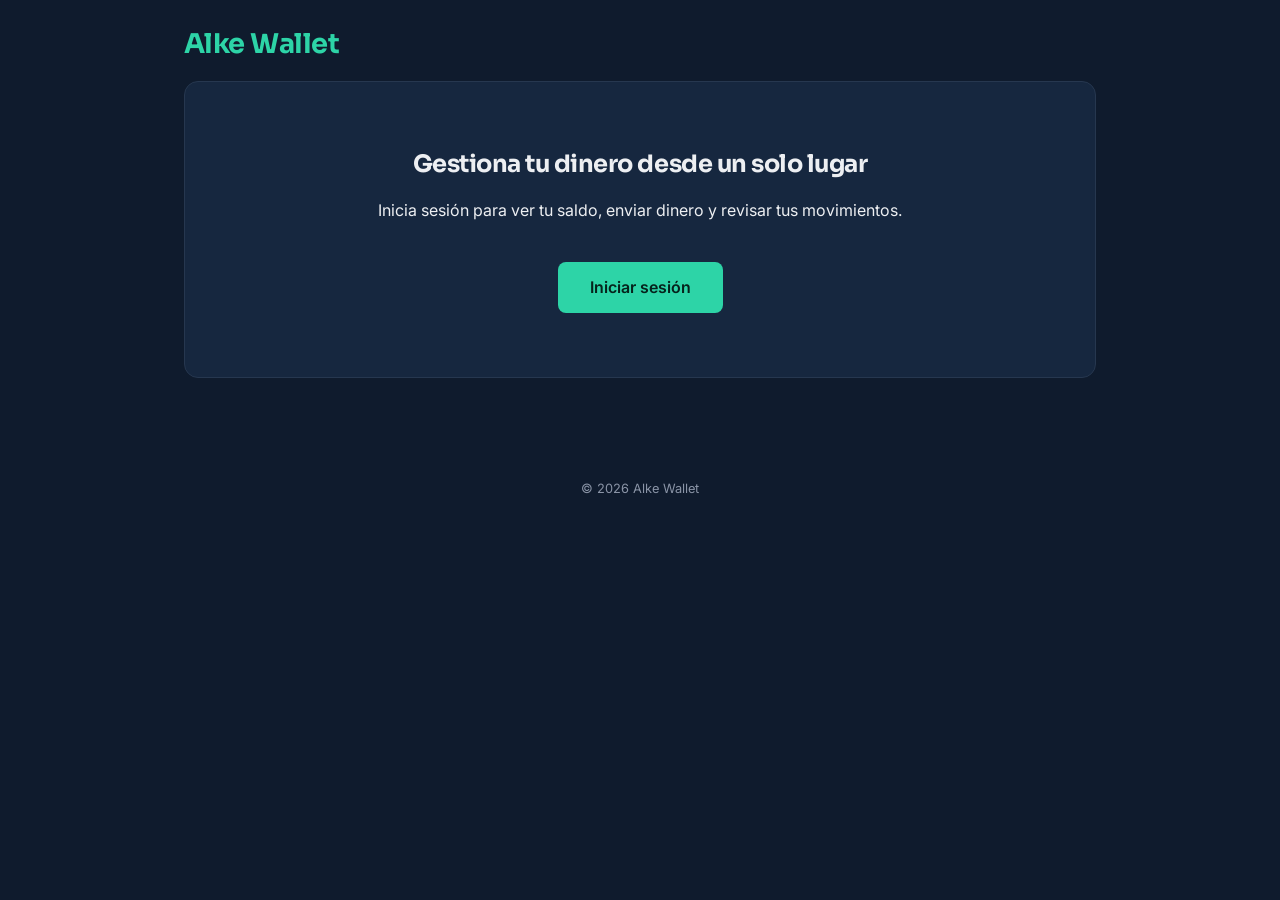
<file: index.html>
<!DOCTYPE html>
<html lang="es">
<head>
<meta charset="UTF-8" />
<meta name="viewport" content="width=device-width, initial-scale=1.0" />
<title>Alke Wallet</title>
<link rel="preconnect" href="https://fonts.googleapis.com" />
<link rel="preconnect" href="https://fonts.gstatic.com" crossorigin />
<link href="https://fonts.googleapis.com/css2?family=Sora:wght@600;700&family=Inter:wght@400;500;600&display=swap" rel="stylesheet" />
<link rel="stylesheet" href="css/styles.css" />
</head>
<body>
<!-- inicio -->
<header>
<h1>Alke Wallet</h1>
</header>

<main>
<section id="welcome">
    <h2>Gestiona tu dinero desde un solo lugar</h2>
    <p>Inicia sesión para ver tu saldo, enviar dinero y revisar tus movimientos.</p>
    <a href="login.html" id="cta-login">Iniciar sesión</a>
</section>
</main>

<footer>
<p>&copy; 2026 Alke Wallet</p>
</footer>
<script src="https://code.jquery.com/jquery-3.7.1.min.js"></script>
<script src="https://cdn.jsdelivr.net/npm/bootstrap@5.3.3/dist/js/bootstrap.bundle.min.js"></script>
<script src="js/app.js"></script>
</body>
</html>
</file>
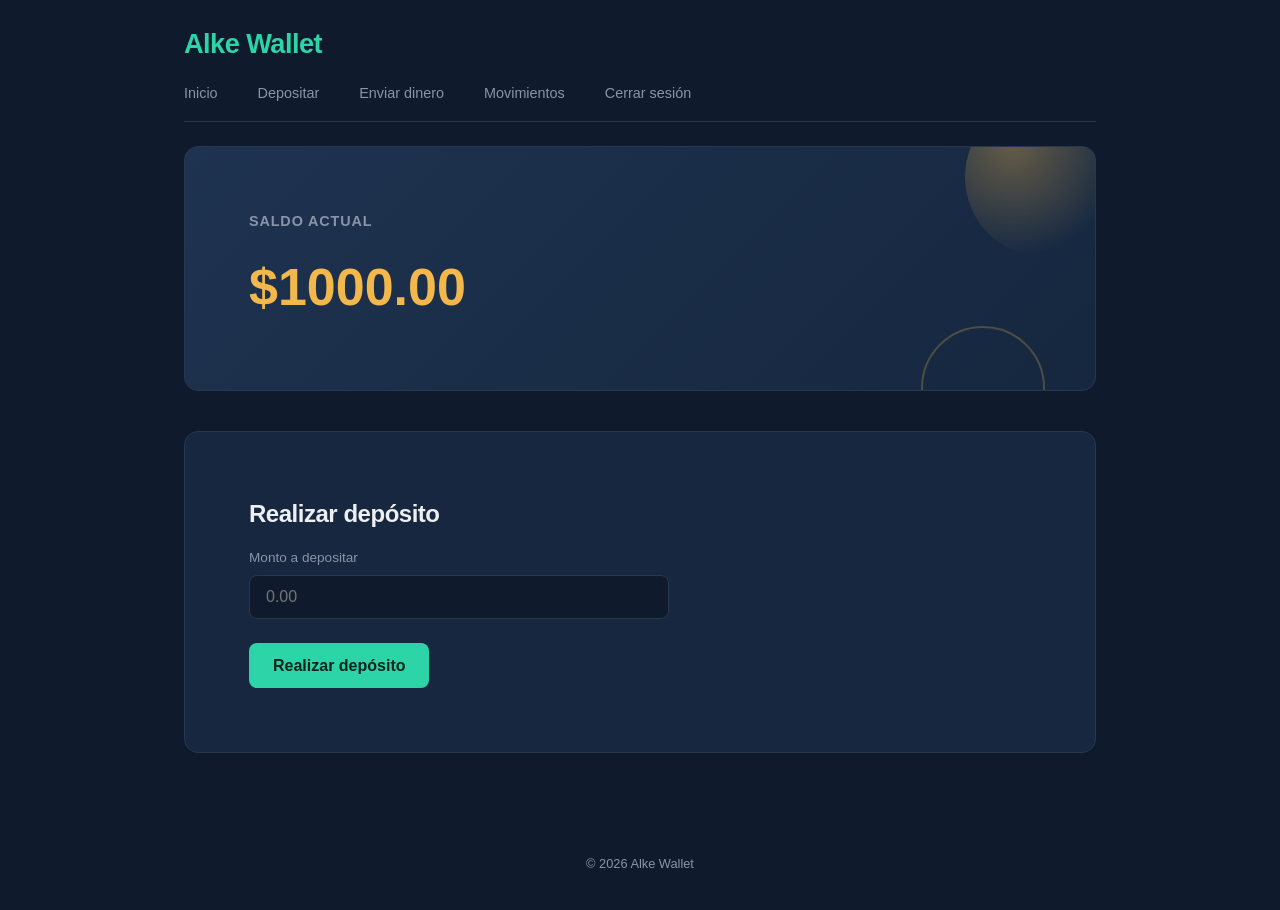
<file: deposit.html>
<!DOCTYPE html>
<html lang="es">
<head>
<meta charset="UTF-8" />
<meta name="viewport" content="width=device-width, initial-scale=1.0" />
<title>Depositar - Alke Wallet</title>
<link rel="stylesheet" href="css/styles.css" />
</head>
<body>
<!-- Gestión de saldo y depósitos -->
<header>
<h1>Alke Wallet</h1>
<nav>
    <ul>
    <li><a href="menu.html">Inicio</a></li>
    <li><a href="deposit.html">Depositar</a></li>
    <li><a href="sendmoney.html">Enviar dinero</a></li>
    <li><a href="transactions.html">Movimientos</a></li>
    <li><a href="index.html">Cerrar sesión</a></li>
    </ul>
</nav>
</header>

<main>
<section id="current-balance">
    <h2>Saldo actual</h2>
    <p id="balance-amount">$0.00</p>
</section>

<section id="deposit-section">
    <h2>Realizar depósito</h2>
    <form id="deposit-form">
    <div>
        <label for="deposit-amount">Monto a depositar</label>
        <input
        type="number"
        id="deposit-amount"
        name="deposit-amount"
        min="1"
        step="0.01"
        placeholder="0.00"
        required
        />
    </div>

    <button type="submit">Realizar depósito</button>
    </form>

    <p id="deposit-message" style="display:none;"></p>
</section>
</main>

<footer>
<p>&copy; 2026 Alke Wallet</p>
</footer>
<script src="https://code.jquery.com/jquery-3.7.1.min.js"></script>
<script src="https://cdn.jsdelivr.net/npm/bootstrap@5.3.3/dist/js/bootstrap.bundle.min.js"></script>
<script src="js/app.js"></script>
</body>
</html>
</file>
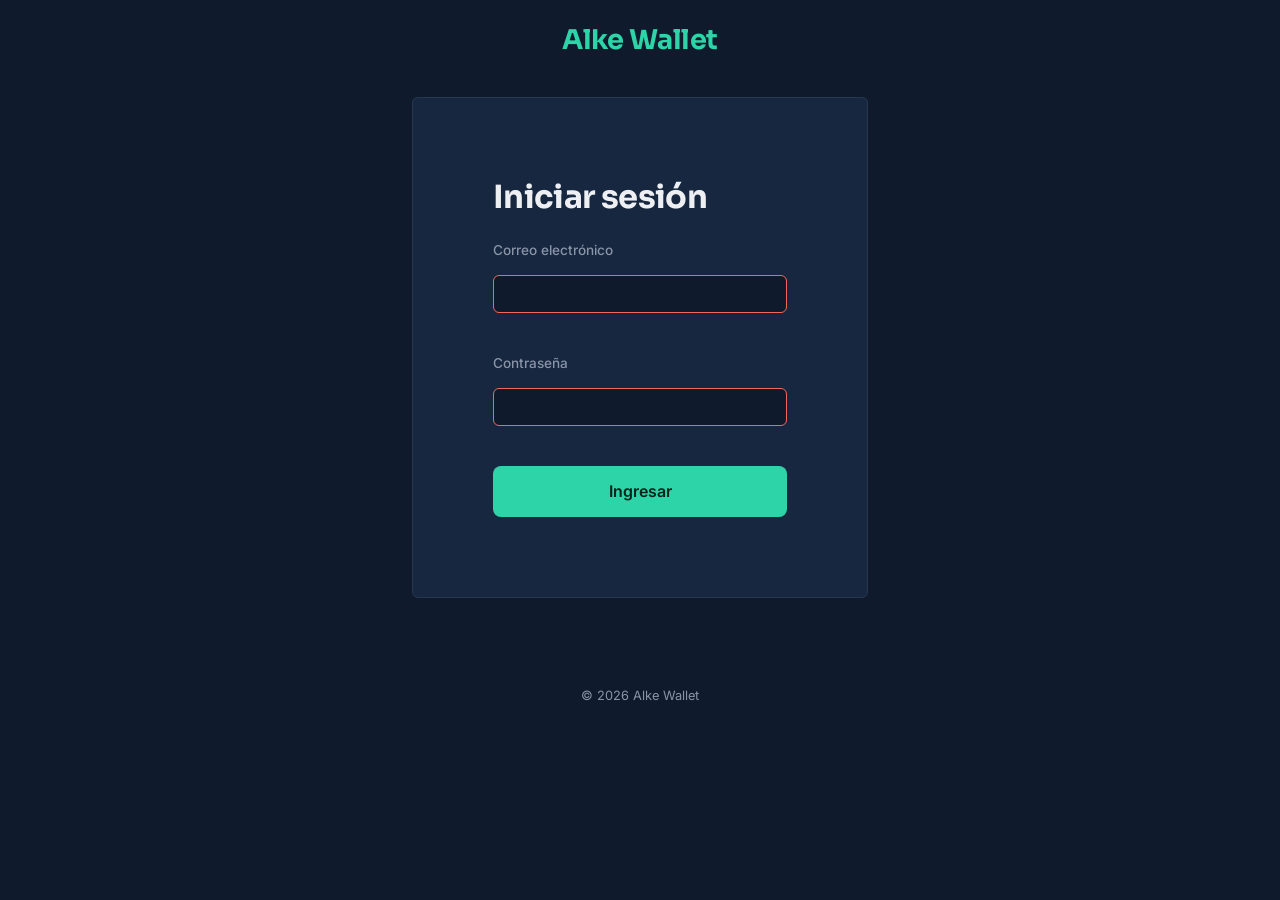
<file: login.html>
<!DOCTYPE html>
<html lang="es">
<head>
<meta charset="UTF-8" />
<meta name="viewport" content="width=device-width, initial-scale=1.0" />
<title>Iniciar sesión - Alke Wallet</title>
<link rel="preconnect" href="https://fonts.googleapis.com" />
<link rel="preconnect" href="https://fonts.gstatic.com" crossorigin />
<link href="https://fonts.googleapis.com/css2?family=Sora:wght@600;700&family=Inter:wght@400;500;600&display=swap" rel="stylesheet" />
<link rel="stylesheet" href="https://cdn.jsdelivr.net/npm/bootstrap@5.3.3/dist/css/bootstrap.min.css" />
<link rel="stylesheet" href="css/styles.css" />
</head>
<body>

<header class="text-center py-4">
<h1>Alke Wallet</h1>
</header>
<!-- validación de credenciales -->
<main class="container" style="max-width: 480px;">
<section class="card">
    <div class="card-body">
    <h2 class="card-title mb-4">Iniciar sesión</h2>
    <form id="login-form">
        <div class="mb-3">
        <label for="email" class="form-label">Correo electrónico</label>
        <input type="email" id="email" name="email" class="form-control" required />
        </div>

        <div class="mb-3">
        <label for="password" class="form-label">Contraseña</label>
        <input type="password" id="password" name="password" minlength="6" class="form-control" required />
        </div>

        <button type="submit" class="btn btn-primary w-100">Ingresar</button>
    </form>

    <p id="login-error" class="text-danger mt-3" style="display:none;">Credenciales incorrectas.</p>
    </div>
</section>
</main>

<footer>
<p>&copy; 2026 Alke Wallet</p>
</footer>
<script src="https://code.jquery.com/jquery-3.7.1.min.js"></script>
<script src="https://cdn.jsdelivr.net/npm/bootstrap@5.3.3/dist/js/bootstrap.bundle.min.js"></script>
<script src="js/app.js"></script>
</body>
</html>
</file>
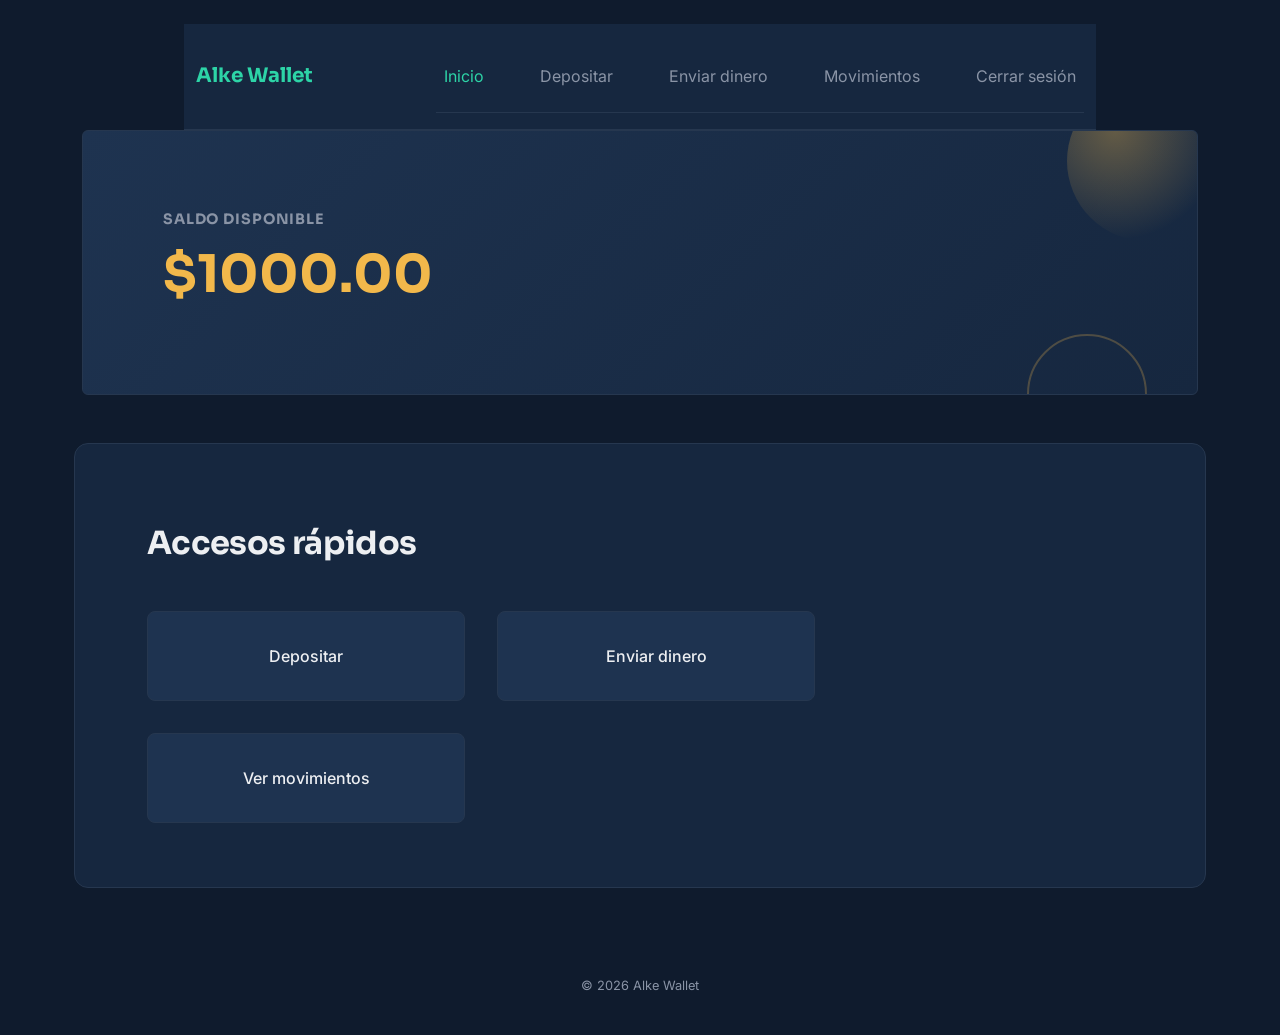
<file: menu.html>
<!DOCTYPE html>
<html lang="es">
<head>
<meta charset="UTF-8" />
<meta name="viewport" content="width=device-width, initial-scale=1.0" />
<title>Menú - Alke Wallet</title>
<link rel="preconnect" href="https://fonts.googleapis.com" />
<link rel="preconnect" href="https://fonts.gstatic.com" crossorigin />
<link href="https://fonts.googleapis.com/css2?family=Sora:wght@600;700&family=Inter:wght@400;500;600&display=swap" rel="stylesheet" />
<link rel="stylesheet" href="https://cdn.jsdelivr.net/npm/bootstrap@5.3.3/dist/css/bootstrap.min.css" />
<link rel="stylesheet" href="css/styles.css" />
</head>
<body>

<header>

<nav class="navbar navbar-expand-md navbar-dark">
    <div class="container">
    <a class="navbar-brand" href="menu.html">Alke Wallet</a>
    <button class="navbar-toggler" type="button" data-bs-toggle="collapse" data-bs-target="#navMenu" aria-controls="navMenu" aria-expanded="false" aria-label="Abrir navegación">
        <span class="navbar-toggler-icon"></span>
    </button>
    <div class="collapse navbar-collapse" id="navMenu">
        <ul class="navbar-nav ms-auto">
        <li class="nav-item"><a class="nav-link active" aria-current="page" href="menu.html">Inicio</a></li>
        <li class="nav-item"><a class="nav-link" href="deposit.html">Depositar</a></li>
        <li class="nav-item"><a class="nav-link" href="sendmoney.html">Enviar dinero</a></li>
        <li class="nav-item"><a class="nav-link" href="transactions.html">Movimientos</a></li>
        <li class="nav-item">
            <a class="nav-link" href="#" data-bs-toggle="modal" data-bs-target="#logoutModal">Cerrar sesión</a>
        </li>
        </ul>
    </div>
    </div>
</nav>
</header>

<div class="modal fade" id="logoutModal" tabindex="-1" aria-labelledby="logoutModalLabel" aria-hidden="true">
<div class="modal-dialog">
    <div class="modal-content">
    <div class="modal-header">
        <h5 class="modal-title" id="logoutModalLabel">Cerrar sesión</h5>
        <button type="button" class="btn-close" data-bs-dismiss="modal" aria-label="Cerrar"></button>
    </div>
    <div class="modal-body">
        ¿Seguro de que quieres cerrar sesión?
    </div>
    <div class="modal-footer">
        <button type="button" class="btn btn-secondary" data-bs-dismiss="modal">Cancelar</button>
        <a href="index.html" class="btn btn-primary">Sí, cerrar sesión</a>
    </div>
    </div>
</div>
</div>

<main class="container">

<section id="balance-summary" class="card mb-4">
    <div class="card-body">
    <h2 class="card-title">Saldo disponible</h2>
    <p id="balance-amount" class="card-text">$0.00</p>
    </div>
</section>
<!-- menú -->
<section id="quick-actions" class="row g-3">
    <h2 class="col-12">Accesos rápidos</h2>
    <div class="col-6 col-md-4">
    <a href="deposit.html" class="card text-decoration-none h-100 quick-action-card">
        <div class="card-body text-center">Depositar</div>
    </a>
    </div>
    <div class="col-6 col-md-4">
    <a href="sendmoney.html" class="card text-decoration-none h-100 quick-action-card">
        <div class="card-body text-center">Enviar dinero</div>
    </a>
    </div>
    <div class="col-6 col-md-4">
    <a href="transactions.html" class="card text-decoration-none h-100 quick-action-card">
        <div class="card-body text-center">Ver movimientos</div>
    </a>
    </div>
</section>
</main>

<footer>
<p>&copy; 2026 Alke Wallet</p>
</footer>
<script src="https://code.jquery.com/jquery-3.7.1.min.js"></script>
<script src="https://cdn.jsdelivr.net/npm/bootstrap@5.3.3/dist/js/bootstrap.bundle.min.js"></script>
<script src="js/app.js"></script>
</body>
</html>
</file>
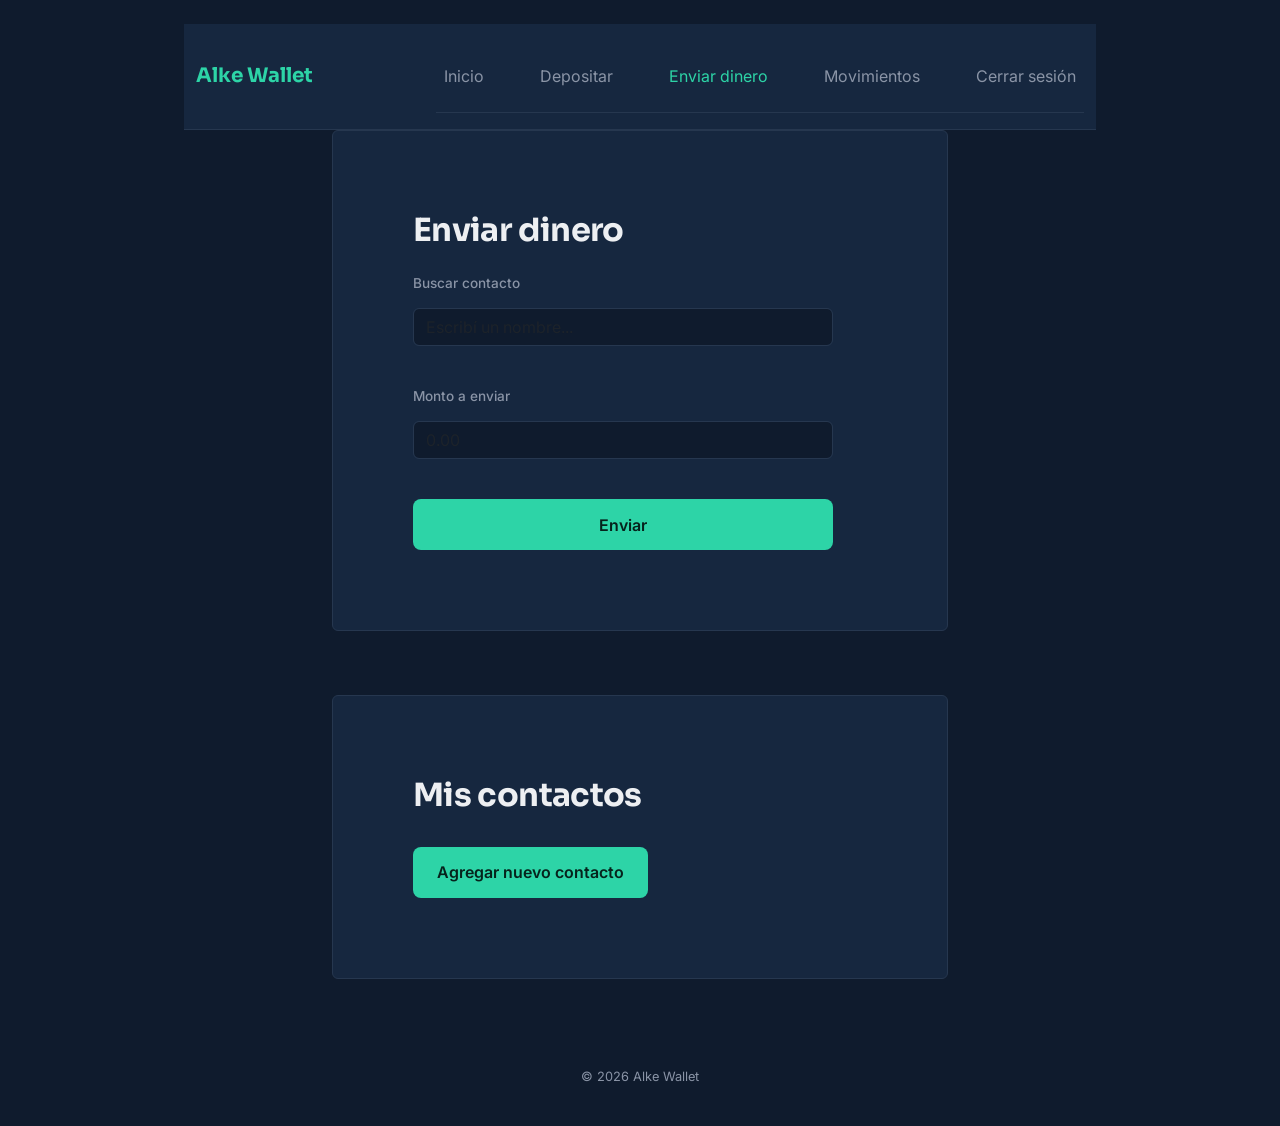
<file: sendmoney.html>
<!DOCTYPE html>
<html lang="es">
<head>
<meta charset="UTF-8" />
<meta name="viewport" content="width=device-width, initial-scale=1.0" />
<title>Enviar dinero - Alke Wallet</title>
<link rel="preconnect" href="https://fonts.googleapis.com" />
<link rel="preconnect" href="https://fonts.gstatic.com" crossorigin />
<link href="https://fonts.googleapis.com/css2?family=Sora:wght@600;700&family=Inter:wght@400;500;600&display=swap" rel="stylesheet" />
<link rel="stylesheet" href="https://cdn.jsdelivr.net/npm/bootstrap@5.3.3/dist/css/bootstrap.min.css" />
<link rel="stylesheet" href="css/styles.css" />
</head>
<body>
<!--enviar dinero -->
<header>
<nav class="navbar navbar-expand-md navbar-dark">
    <div class="container">
    <a class="navbar-brand" href="menu.html">Alke Wallet</a>
    <button class="navbar-toggler" type="button" data-bs-toggle="collapse" data-bs-target="#navMenu" aria-controls="navMenu" aria-expanded="false" aria-label="Abrir navegación">
        <span class="navbar-toggler-icon"></span>
    </button>
    <div class="collapse navbar-collapse" id="navMenu">
        <ul class="navbar-nav ms-auto">
        <li class="nav-item"><a class="nav-link" href="menu.html">Inicio</a></li>
        <li class="nav-item"><a class="nav-link" href="deposit.html">Depositar</a></li>
        <li class="nav-item"><a class="nav-link active" aria-current="page" href="sendmoney.html">Enviar dinero</a></li>
        <li class="nav-item"><a class="nav-link" href="transactions.html">Movimientos</a></li>
        <li class="nav-item">
            <a class="nav-link" href="#" data-bs-toggle="modal" data-bs-target="#logoutModal">Cerrar sesión</a>
        </li>
        </ul>
    </div>
    </div>
</nav>
</header>

<div class="modal fade" id="logoutModal" tabindex="-1" aria-labelledby="logoutModalLabel" aria-hidden="true">
<div class="modal-dialog">
    <div class="modal-content">
    <div class="modal-header">
        <h5 class="modal-title" id="logoutModalLabel">Cerrar sesión</h5>
        <button type="button" class="btn-close" data-bs-dismiss="modal" aria-label="Cerrar"></button>
    </div>
    <div class="modal-body">
        ¿Estás seguro de que quieres cerrar sesión?
    </div>
    <div class="modal-footer">
        <button type="button" class="btn btn-secondary" data-bs-dismiss="modal">Cancelar</button>
        <a href="index.html" class="btn btn-primary">Sí, cerrar sesión</a>
    </div>
    </div>
</div>
</div>

<main class="container" style="max-width: 640px;">
<section id="send-money-section" class="card mb-4">
    <div class="card-body">
    <h2 class="card-title mb-4">Enviar dinero</h2>
    <form id="sendmoney-form">
        <div class="mb-3 position-relative">
        <label for="contact-search" class="form-label">Buscar contacto</label>
        <input
            type="text"
            id="contact-search"
            name="contact-search"
            class="form-control"
            placeholder="Escribí un nombre..."
            autocomplete="off"
            required
        />
        <ul id="contact-suggestions" class="list-group position-absolute w-100" style="z-index: 10; display:none;"></ul>
        </div>

        <div class="mb-3">
        <label for="send-amount" class="form-label">Monto a enviar</label>
        <input
            type="number"
            id="send-amount"
            name="send-amount"
            class="form-control"
            min="1"
            step="0.01"
            placeholder="0.00"
            required
        />
        </div>

        <button type="submit" class="btn btn-primary w-100">Enviar</button>
    </form>

    <p id="send-message" class="text-danger mt-3" style="display:none;"></p>
    </div>
</section>

<section id="contacts-section" class="card">
    <div class="card-body">
    <h2 class="card-title">Mis contactos</h2>

    <ul id="contacts-list">
    </ul>

    <button type="button" id="add-contact-btn" class="btn btn-outline-light" data-bs-toggle="modal" data-bs-target="#addContactModal">Agregar nuevo contacto
    </button>
    </div>
</section>
</main>

<div class="modal fade" id="addContactModal" tabindex="-1" aria-labelledby="addContactModalLabel" aria-hidden="true">
<div class="modal-dialog">
    <div class="modal-content">
    <div class="modal-header">
        <h5 class="modal-title" id="addContactModalLabel">Agregar nuevo contacto</h5>
        <button type="button" class="btn-close" data-bs-dismiss="modal" aria-label="Cerrar"></button>
    </div>
    <div class="modal-body">

        <form id="add-contact-form">
        <div class="mb-3">
            <label for="new-contact-name" class="form-label">Nombre</label>
            <input type="text" id="new-contact-name" name="new-contact-name" class="form-control" required />
        </div>
        <div class="mb-3">
            <label for="new-contact-alias" class="form-label">Alias o CBU</label>
            <input type="text" id="new-contact-alias" name="new-contact-alias" class="form-control" required />
        </div>
        </form>
    </div>
    <div class="modal-footer">
        <button type="button" class="btn btn-secondary" data-bs-dismiss="modal">Cancelar</button>
        <button type="submit" form="add-contact-form" class="btn btn-primary">Guardar contacto</button>
    </div>
    </div>
</div>
</div>

<footer>
<p>&copy; 2026 Alke Wallet</p>
</footer>

<script src="https://code.jquery.com/jquery-3.7.1.min.js"></script>
<script src="https://cdn.jsdelivr.net/npm/bootstrap@5.3.3/dist/js/bootstrap.bundle.min.js"></script>
<script src="js/app.js"></script>
</body>
</html>
</file>
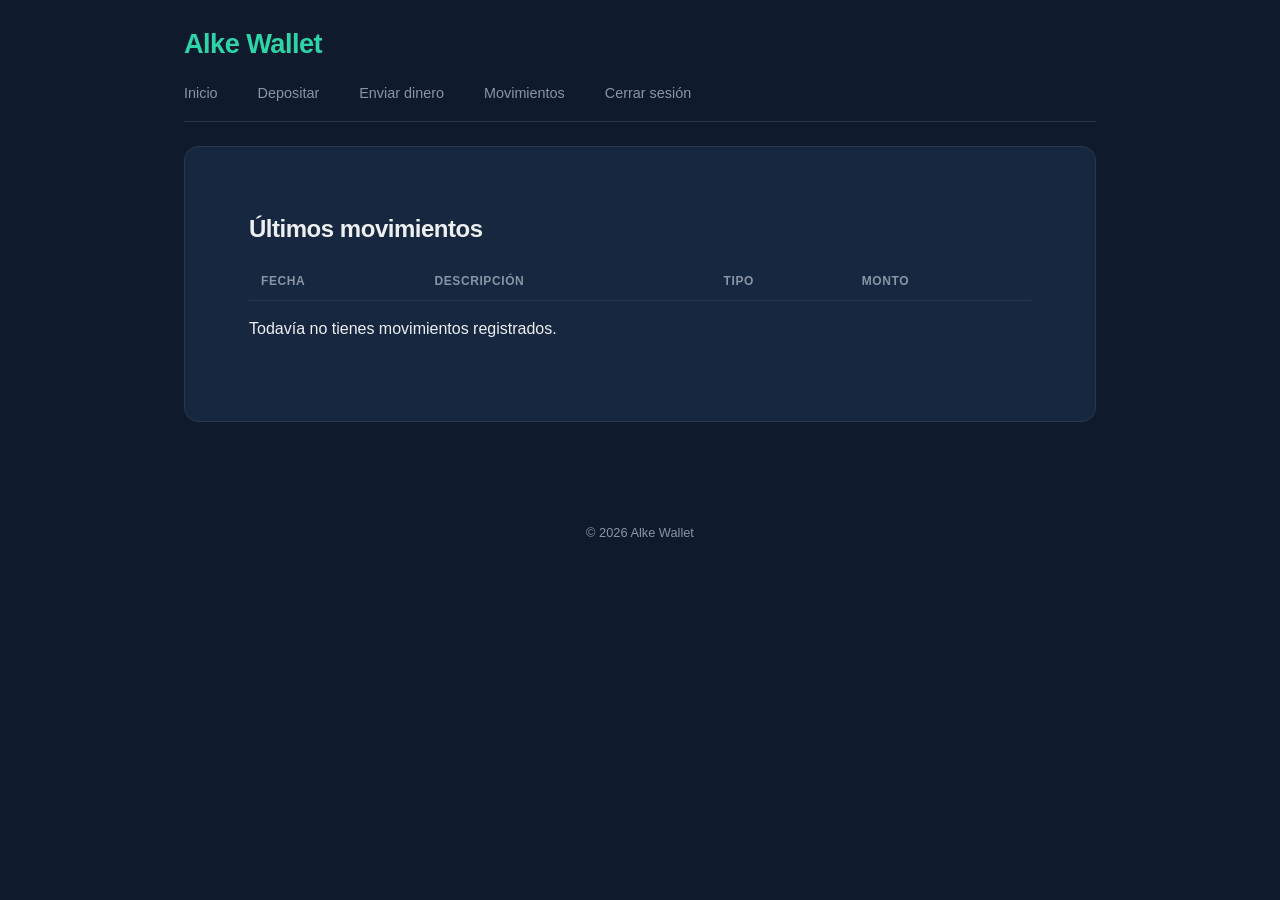
<file: transactions.html>
<!DOCTYPE html>
<html lang="es">
<head>
<meta charset="UTF-8" />
<meta name="viewport" content="width=device-width, initial-scale=1.0" />
<title>Movimientos - Alke Wallet</title>
<link rel="stylesheet" href="css/styles.css" />
</head>
<body>
<!-- Historial de movimientos -->
<header>
<h1>Alke Wallet</h1>
<nav>
    <ul>
    <li><a href="menu.html">Inicio</a></li>
    <li><a href="deposit.html">Depositar</a></li>
    <li><a href="sendmoney.html">Enviar dinero</a></li>
    <li><a href="transactions.html">Movimientos</a></li>
    <li><a href="index.html">Cerrar sesión</a></li>
    </ul>
</nav>
</header>

<main>
<section id="transactions-section">
    <h2>Últimos movimientos</h2>

    <table id="transactions-table">
    <thead>
        <tr>
        <th>Fecha</th>
        <th>Descripción</th>
        <th>Tipo</th>
        <th>Monto</th>
        </tr>
    </thead>
    <tbody id="transactions-body">
    </tbody>
    </table>

    <p id="no-transactions-message" style="display:none;">
    Todavía no tienes movimientos registrados.
    </p>
</section>
</main>

<footer>
<p>&copy; 2026 Alke Wallet</p>
</footer>
<script src="https://code.jquery.com/jquery-3.7.1.min.js"></script>
<script src="https://cdn.jsdelivr.net/npm/bootstrap@5.3.3/dist/js/bootstrap.bundle.min.js"></script>
<script src="js/app.js"></script>
</body>
</html>
</file>
<file: css/styles.css>
:root {
/* Color */
--color-bg: #0F1B2D;          
--color-surface: #16273F;     
--color-surface-alt: #1E3350; 
--color-primary: #2DD4A7;     
--color-primary-dark: #1FAE87;
--color-accent: #F2B84B;      
--color-text: #EDEFF2;
--color-text-muted: #8A94A6;
--color-danger: #F2665C;
--color-border: #26374F;

--font-display: 'Sora', sans-serif;
--font-body: 'Inter', sans-serif;


--space-xs: 0.5rem;
--space-sm: 1rem;
--space-md: 1.5rem;
--space-lg: 2.5rem;
--space-xl: 4rem;

--radius-sm: 8px;
--radius-md: 14px;
}

* {
box-sizing: border-box;
}

body {
margin: 0;
background-color: var(--color-bg);
color: var(--color-text);
font-family: var(--font-body);
line-height: 1.5;
-webkit-font-smoothing: antialiased;
}

h1, h2, h3 {
font-family: var(--font-display);
font-weight: 700;
margin: 0 0 var(--space-sm) 0;
letter-spacing: -0.02em;
}

a {
color: inherit;
}

header, main, footer {
max-width: 960px;
margin: 0 auto;
padding-left: var(--space-md);
padding-right: var(--space-md);
}

header {
padding-top: var(--space-md);
}

header h1 {
font-size: 1.4rem;
color: var(--color-primary);
}

main {
display: flex;
flex-direction: column;
gap: var(--space-lg);
padding-bottom: var(--space-xl);
}

footer {
padding-top: var(--space-md);
padding-bottom: var(--space-md);
text-align: center;
color: var(--color-text-muted);
font-size: 0.8rem;
}

nav ul {
list-style: none;
display: flex;
flex-wrap: wrap;
gap: var(--space-sm) var(--space-md);
padding: 0;
margin: var(--space-sm) 0 var(--space-md) 0;
border-bottom: 1px solid var(--color-border);
padding-bottom: var(--space-sm);
}

nav a {
text-decoration: none;
color: var(--color-text-muted);
font-weight: 500;
font-size: 0.9rem;
padding-bottom: 0.3rem;
border-bottom: 2px solid transparent;
transition: color 0.15s ease, border-color 0.15s ease;
}

nav a:hover,
nav a:focus-visible {
color: var(--color-primary);
border-color: var(--color-primary);
}

section {
background: var(--color-surface);
border: 1px solid var(--color-border);
border-radius: var(--radius-md);
padding: var(--space-lg);
}

#balance-summary,
#current-balance {
position: relative;
overflow: hidden;
background: linear-gradient(135deg, var(--color-surface-alt), var(--color-surface));
}

#balance-summary::before,
#current-balance::before {
content: "";
position: absolute;
top: -50px;
right: -30px;
width: 160px;
height: 160px;
border-radius: 50%;
background: radial-gradient(circle at 30% 30%, var(--color-accent) 0%, transparent 70%);
opacity: 0.35;
pointer-events: none;
}

#balance-summary::after,
#current-balance::after {
content: "";
position: absolute;
bottom: -60px;
right: 50px;
width: 120px;
height: 120px;
border-radius: 50%;
border: 2px solid var(--color-accent);
opacity: 0.25;
pointer-events: none;
}

#balance-summary h2,
#current-balance h2 {
font-size: 0.9rem;
text-transform: uppercase;
letter-spacing: 0.06em;
color: var(--color-text-muted);
}

#balance-amount {
font-family: var(--font-display);
font-size: 2.5rem;
font-weight: 700;
color: var(--color-accent);
margin: 0;
position: relative;
}

#quick-actions {
display: flex;
flex-wrap: wrap;
gap: var(--space-sm);
}

#quick-actions a {
flex: 1 1 140px;
text-align: center;
background: var(--color-surface-alt);
border: 1px solid var(--color-border);
border-radius: var(--radius-sm);
padding: var(--space-sm);
text-decoration: none;
font-weight: 500;
transition: border-color 0.15s ease, background 0.15s ease;
}

#quick-actions a:hover,
#quick-actions a:focus-visible {
border-color: var(--color-primary);
background: var(--color-surface);
}

form {
display: flex;
flex-direction: column;
gap: var(--space-md);
max-width: 420px;
}

form > div {
display: flex;
flex-direction: column;
gap: 0.4rem;
}

label {
font-size: 0.85rem;
color: var(--color-text-muted);
font-weight: 500;
}

input {
background: var(--color-bg);
border: 1px solid var(--color-border);
border-radius: var(--radius-sm);
padding: 0.75rem 1rem;
color: var(--color-text);
font-family: var(--font-body);
font-size: 1rem;
}

input:focus-visible {
outline: none;
border-color: var(--color-primary);
box-shadow: 0 0 0 3px rgba(45, 212, 167, 0.2);
}

input:invalid:not(:placeholder-shown) {
border-color: var(--color-danger);
}

button {
font-family: var(--font-body);
}

button[type="submit"],
#add-contact-btn {
background: var(--color-primary);
color: #06231C;
border: none;
border-radius: var(--radius-sm);
padding: 0.85rem 1.5rem;
font-weight: 600;
font-size: 1rem;
cursor: pointer;
align-self: flex-start;
transition: background 0.15s ease, transform 0.1s ease;
}

button[type="submit"]:hover,
#add-contact-btn:hover {
background: var(--color-primary-dark);
}

button:active {
transform: scale(0.98);
}

button:focus-visible {
outline: 2px solid var(--color-primary);
outline-offset: 2px;
}

#login-error,
#deposit-message,
#send-message {
color: var(--color-danger);
font-size: 0.9rem;
}

#contacts-list {
list-style: none;
padding: 0;
margin: 0 0 var(--space-md) 0;
display: flex;
flex-direction: column;
gap: 0.5rem;
}

#contacts-list li {
background: var(--color-surface-alt);
border-radius: var(--radius-sm);
padding: 0.75rem 1rem;
}

#transactions-section {
overflow-x: auto;
}

table {
width: 100%;
min-width: 480px;
border-collapse: collapse;
font-size: 0.9rem;
}

thead th {
text-align: left;
color: var(--color-text-muted);
font-weight: 600;
font-size: 0.75rem;
text-transform: uppercase;
letter-spacing: 0.05em;
padding: 0.6rem 0.75rem;
border-bottom: 1px solid var(--color-border);
}

tbody td {
padding: 0.75rem;
border-bottom: 1px solid var(--color-border);
}

tbody tr:hover {
background: var(--color-surface-alt);
}

#welcome {
text-align: center;
padding: var(--space-xl) var(--space-lg);
}

#cta-login {
display: inline-block;
margin-top: var(--space-md);
background: var(--color-primary);
color: #06231C;
text-decoration: none;
font-weight: 600;
padding: 0.85rem 2rem;
border-radius: var(--radius-sm);
transition: background 0.15s ease;
}

#cta-login:hover {
background: var(--color-primary-dark);
}

@media (min-width: 640px) {
header h1 {
font-size: 1.7rem;
}

#balance-amount {
font-size: 3.25rem;
}

section {
padding: var(--space-xl);
}
}

@media (min-width: 768px) {
nav ul {
gap: var(--space-lg);
}

#quick-actions a {
flex: 1 1 0;
}
}

.navbar {
background-color: var(--color-surface);
border-bottom: 1px solid var(--color-border);
padding-top: var(--space-sm);
padding-bottom: var(--space-sm);
}

.navbar-brand {
font-family: var(--font-display);
color: var(--color-primary) !important;
font-weight: 700;
}

.nav-link {
color: var(--color-text-muted) !important;
}

.nav-link:hover,
.nav-link.active {
color: var(--color-primary) !important;
}

/* Cards */
.card {
background-color: var(--color-surface);
border-color: var(--color-border);
color: var(--color-text);
}

.card-title {
font-family: var(--font-display);
}

.quick-action-card {
color: var(--color-text) !important;
transition: border-color 0.15s ease, background-color 0.15s ease;
}

.quick-action-card:hover {
border-color: var(--color-primary);
background-color: var(--color-surface-alt);
}

.btn-primary {
background-color: var(--color-primary);
border-color: var(--color-primary);
color: #06231C;
font-weight: 600;
}

.btn-primary:hover,
.btn-primary:focus {
background-color: var(--color-primary-dark);
border-color: var(--color-primary-dark);
color: #06231C;
}

.btn-secondary {
background-color: var(--color-surface-alt);
border-color: var(--color-border);
color: var(--color-text);
}

.btn-outline-light {
border-color: var(--color-border);
color: var(--color-text);
}

.btn-outline-light:hover {
background-color: var(--color-surface-alt);
border-color: var(--color-primary);
color: var(--color-text);
}

.form-label {
color: var(--color-text-muted);
}

.form-control {
background-color: var(--color-bg);
border-color: var(--color-border);
color: var(--color-text);
}

.form-control:focus {
background-color: var(--color-bg);
border-color: var(--color-primary);
box-shadow: 0 0 0 0.2rem rgba(45, 212, 167, 0.2);
color: var(--color-text);
}

.modal-content {
background-color: var(--color-surface);
color: var(--color-text);
border: 1px solid var(--color-border);
}

.modal-header,
.modal-footer {
border-color: var(--color-border);
}

.table-dark {
--bs-table-bg: var(--color-surface);
--bs-table-hover-bg: var(--color-surface-alt);
--bs-table-border-color: var(--color-border);
}

.list-group-item {
background-color: var(--color-surface-alt);
border-color: var(--color-border);
color: var(--color-text);
cursor: pointer;
font-size: 0.9rem;
}

.list-group-item:hover {
background-color: var(--color-surface);
color: var(--color-primary);
}
</file>
